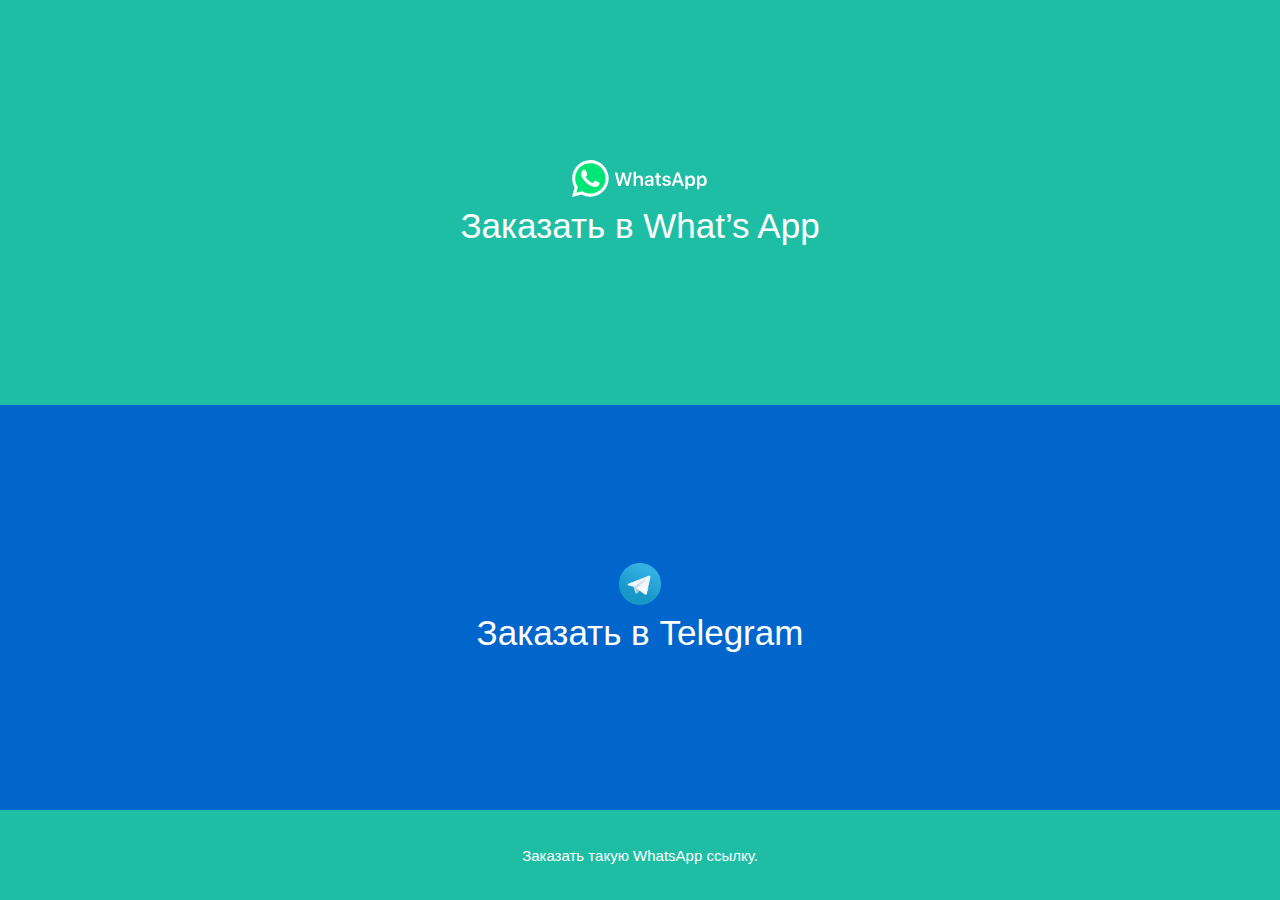
<file: sneakerscantwait.html>
<!DOCTYPE html>
<!-- saved from url=(0038)http://watsapp-me.ru/sneakerscantwait/ -->
<html lang="en"><head><meta http-equiv="Content-Type" content="text/html; charset=UTF-8">
    
    <meta name="viewport" content="width=device-width, user-scalable=no, initial-scale=1.0, maximum-scale=1.0, minimum-scale=1.0">
    <meta http-equiv="X-UA-Compatible" content="ie=edge">
    <title>sneakerscantwait</title>
<link rel="stylesheet" href="./sneakerscantwait_files/animate.min.css">
<link href="./sneakerscantwait_files/css" rel="stylesheet">
<style>
        html, body {
            
            margin: 0;
            padding: 0;
            width: 100%;
            height: 100%;
            text-align: center;
        }

<!--
        #test {
            display: flex;
            width: 90%;
            height: 90%;
            align-items: center;
            align-content: center;
            text-align: center;
            background-color: #1ebea5;
            color: white;
            text-decoration: none;
            font-size: 40px;
            font-family: 'Open Sans', sans-serif;
            font-weight: 300;
            padding: 0 5%;
        } 

        #test div {
            margin: 0 auto;
        }
	
			#down {
            display: flex;
            width: 90%;
            height: 10%;
            align-items: center;
            align-content: center;
            text-align: center;
            background-color: #0066cc;
            color: white;
            text-decoration: none;
            font-size: 15px;
            font-family: 'Open Sans', sans-serif;
            font-weight: 300;
            padding: 0 5%;
        } 

        #down div {
            margin: 0 auto;
        }
-->

        #test {
            display: flex;
            width: 90%;
            height: 45%;
            align-items: center;
            align-content: center;
            text-align: center;
            background-color: #1ebea5;
            color: white;
            text-decoration: none;
            font-size: 35px;
            font-family: 'Open Sans', sans-serif;
            font-weight: 300;
            padding: 0 5%;
        }
        #test div {
            margin: 0 auto;
        }
		#site {
            display: flex;
            width: 90%;
            height: 45%;
            align-items: center;
            align-content: center;
            text-align: center;
            background-color: #0066cc;
            color: white;
            text-decoration: none;
            font-size: 35px;
            font-family: 'Open Sans', sans-serif;
            font-weight: 300;
            padding: 0 5%;
        }
        #site div {
            margin: 0 auto;
        }
		#down {
            display: flex;
            width: 90%;
            height: 10%;
            align-items: center;
            align-content: center;
            text-align: center;
            background-color: #1ebea5;
            color: white;
            text-decoration: none;
            font-size: 15px;
            font-family: 'Open Sans', sans-serif;
            font-weight: 300;
            padding: 0 5%;
        } 

        #down div {
            margin: 0 auto;
        }
    </style>
	<link rel="shortcut icon" type="image/x-icon" href="http://watsapp-me.ru/sneakerscantwait/favicon.ico">
</head>
<body onload="some()">
<a id="test" href="https://api.whatsapp.com/send?phone=79851425672&amp;text=%D0%97%D0%B4%D1%80%D0%B0%D0%B2%D1%81%D1%82%D0%B2%D1%83%D0%B9%D1%82%D0%B5,%20%D1%85%D0%BE%D1%87%D1%83%20%D0%BF%D0%BE%D1%80%D0%B0%D0%B4%D0%BE%D0%B2%D0%B0%D1%82%D1%8C%20%D1%81%D0%B5%D0%B1%D1%8F%20%D0%B8%20%D0%BF%D0%BE%D0%B4%D0%B0%D1%80%D0%B8%D1%82%D1%8C%20%D0%BD%D0%BE%D0%B2%D1%83%D1%8E%20%D0%B6%D0%B8%D0%B7%D0%BD%D1%8C%20%D1%81%D0%B2%D0%BE%D0%B5%D0%B9%20%D0%BE%D0%B1%D1%83%D0%B2%D0%B8!">
    <div>
        <div>
<img class="animated infinite bounce" src="./sneakerscantwait_files/whatsapp-logo.svg" alt="">
        </div>
        <div>
Заказать в What’s App
        </div>
    </div>
</a>
<a id="site" href="https://t.me/sneakerscantwait">
    <div>
		<div>
<img class="animated infinite bounce" src="./sneakerscantwait_files/telegram.png" alt="" height="42" width="42">
        </div>
        <div>
Заказать в Telegram
        </div>
    </div>
</a>
<a id="down" href="https://api.whatsapp.com/send?phone=77083081234&amp;text=%D0%97%D0%B0%D0%BA%D0%B0%D0%B7%D0%B0%D1%82%D1%8C%20%D1%82%D0%B0%D0%BA%D1%83%D1%8E%20WhatsApp%20%D1%81%D1%81%D1%8B%D0%BB%D0%BA%D1%83.">
    <div>
        <div>
Заказать такую <b>WhatsApp</b> ссылку.
        </div>
    </div>
</a>

</body></html>
</file>
